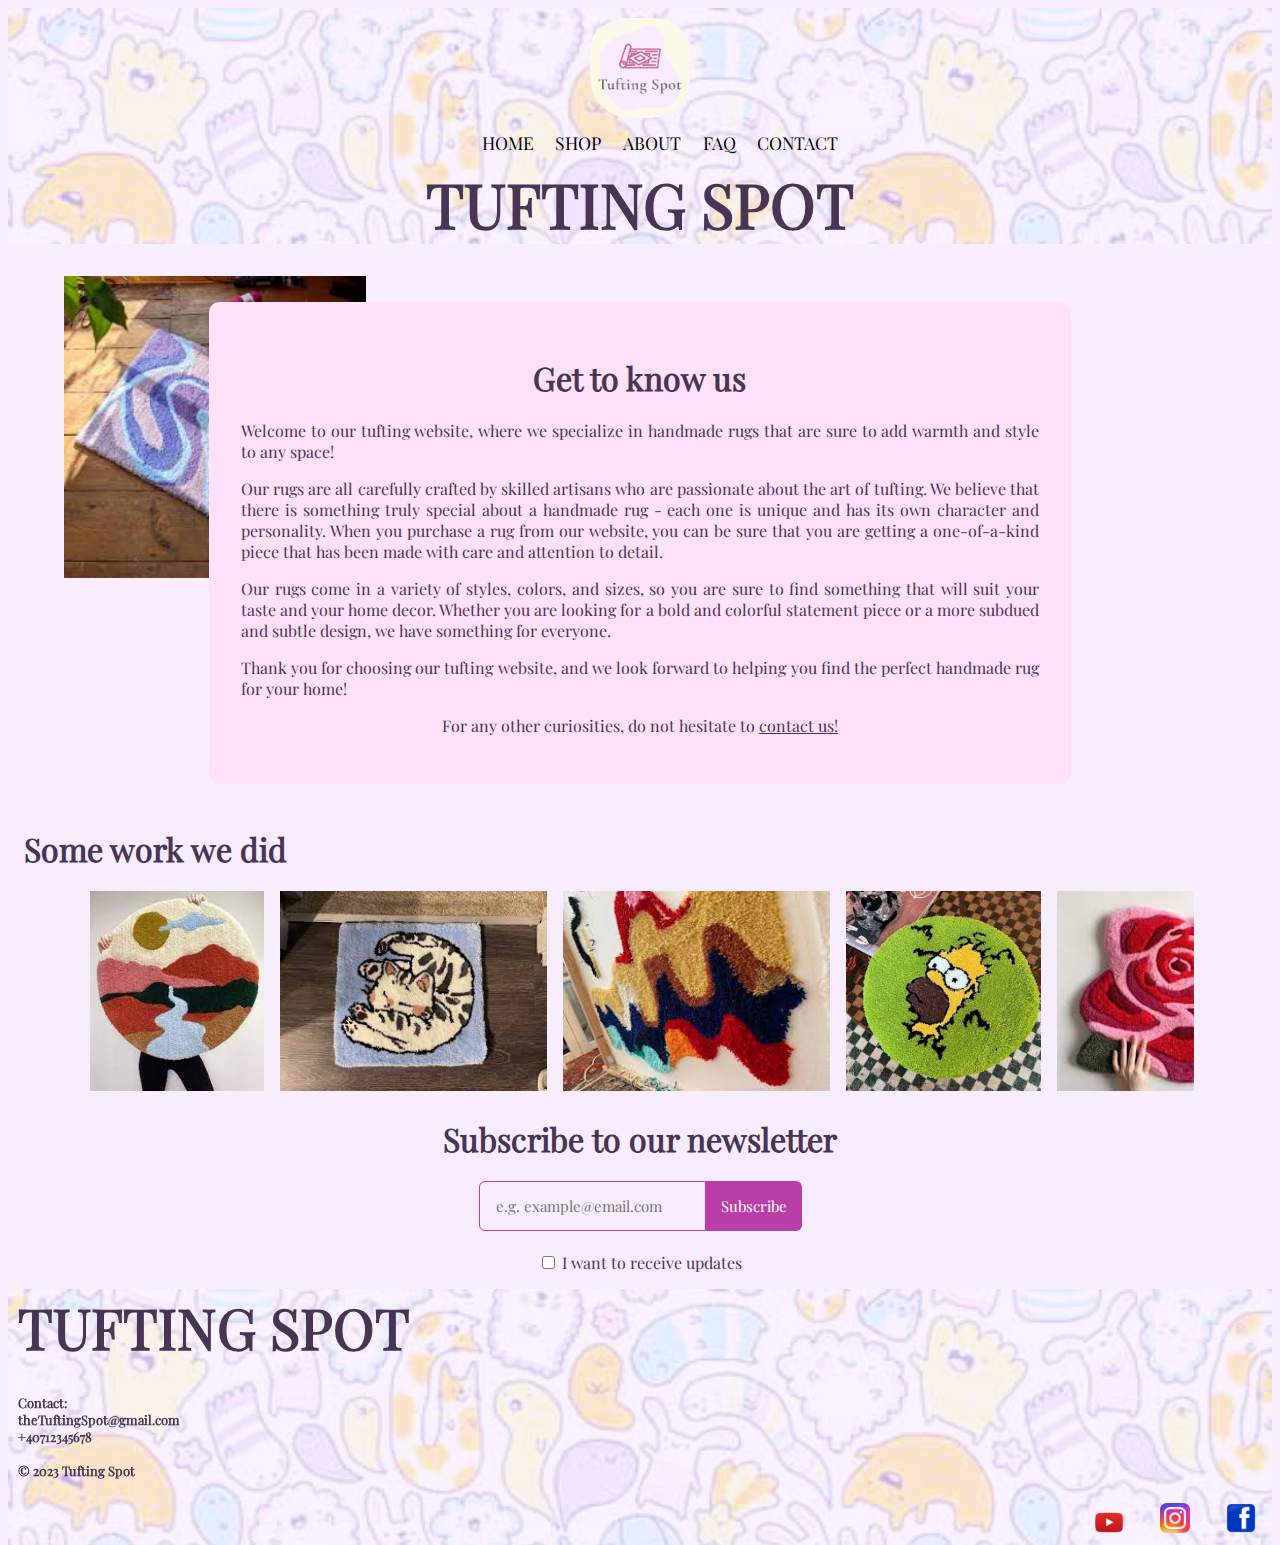
<file: index.html>
<!DOCTYPE html>
<html>

<head>
    <link rel="stylesheet" href="style.css" />
    <title>Tufting Spot - Home</title>
</head>

<body>
    <header>
        <nav class="nav main-nav">

            <img src="Images/LOGO.png" class="header-img">
            <ul>
                <li><a href="index.html">HOME</a></li>
                <li><a href="shop.html">SHOP</a></li>
                <li><a href="about.html">ABOUT</a></li>
                <li><a href="FAQ.html">FAQ</a></li>
                <li><a href="contact.html">CONTACT</a></li>
            </ul>
            <h1 class="main-name">TUFTING SPOT</h1>
        </nav>

    </header>
    <!--
        <section class="S1-home">
            <P> Welcome to our tufting website, where we specialize in handmade 
                rugs that are sure to add warmth and style to any space!</P>
            <img src="Images/home.jpg">
        </section>
        -->


    <section class="S3-home">
        <img src="Images/home.jpg" class="ImS3">
        <br><br>
        <div class="S3">
            <h1 class="S3-center">Get to know us </h1>
            <p>Welcome to our tufting website, where we specialize in handmade rugs that are sure
                to add warmth and style to any space!
            </p>
            <p>
                Our rugs are all carefully crafted by skilled artisans who are passionate
                about the art of tufting. We believe that there is something truly special
                about a handmade rug - each one is unique and has its own character and personality.
                When you purchase a rug from our website, you can be sure that you are getting a
                one-of-a-kind piece that has been made with care and attention to detail.
            </p>
            <p>
                Our rugs come in a variety of styles, colors, and sizes, so you are sure to
                find something that will suit your taste and your home decor. Whether you are
                looking for a bold and colorful statement piece or a more subdued and subtle
                design, we have something for everyone.
            </p>
            <p>
                Thank you for choosing our tufting website, and we look forward to helping you find
                the perfect handmade rug for your home!
            </p>

            </p>
            <p class="S3-center"> For any other curiosities, do not hesitate to <a href="contact.html">contact us!</a>
            </p>
        </div>
        <br>
    </section>

    <section class="S2-home">
        <h1>Some work we did</h1>
        <div class="gallery-container">
            <div class="thumbnails"></div>
            <div class="slides">
                <!-- TODO: insert photos, una dupa alta-->
                <div><img src="Images/gallery1.jpg"></div>
                <div><img src="Images/gallery2.jpg"></div>
                <div><img src="Images/gallery3.jpg"></div>
                <div><img src="Images/gallery4.jpg"></div>
                <div><img src="Images/gallery5.jpg"></div>
                <div><img src="Images/gallery6.jpg"></div>
            </div>
        </div>
    </section>

    <section class="S4-home">
        <h1>Subscribe to our newsletter </h1>
        <div class="form-home">
            <form>
                <div class="input-group">

                    <input type="email" class="input" id="Email" name="Email" placeholder="e.g. example@email.com">
                    <input class="button--submit" value="Subscribe" type="submit">
                </div>
            </form>
        </div>
        <br>
        <input type="checkbox" name="promo"> I want to receive updates
        <br>
    </section>

    <footer>
        <h3 class="main-name">TUFTING SPOT
            <br>
            <p class="copyright">
                <br> Contact:
                <br> theTuftingSpot@gmail.com
                <br> +40712345678
                <br>
                <br> &copy; 2023 Tufting Spot

            </p>
        </h3>
        <ul class="nav foot-nav">
            <li>
                <a href="https://www.youtube.com" target="_blank">
                    <img src="Images/YouTube Logo.png" width="50">
                </a>
            </li>
            <li>
                <a href="https://www.instagram.com" target="_blank">
                    <img src="Images/insta Logo.png" width="50">
                </a>
            </li>
            <li>
                <a href="https://www.facebook.com" target="_blank">
                    <img src="Images/Facebook Logo.png" width="50">
                </a>
            </li>
        </ul>

    </footer>
</body>

</html>
</file>
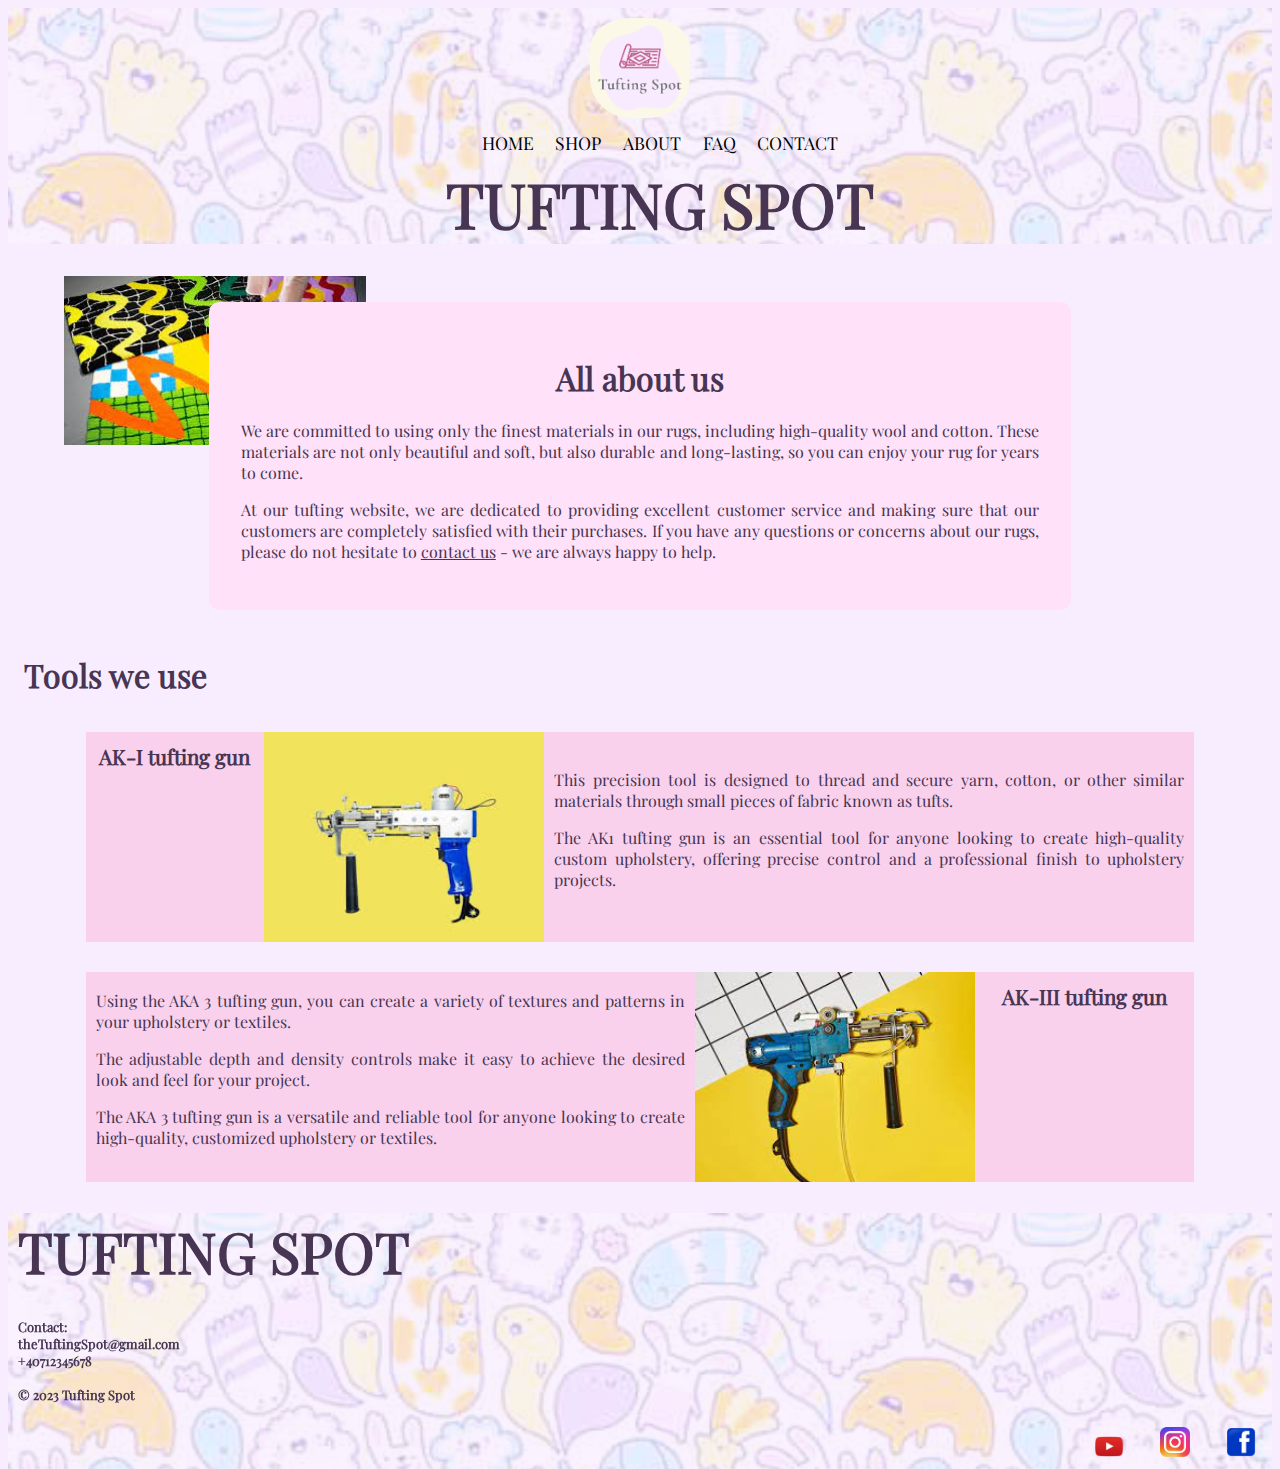
<file: about.html>
<!DOCTYPE html>
<html>
    <head>
        <link rel="stylesheet" href="style.css" />
        <title>Tufting Spot - About</title>
    </head>
    <body>
        <header>
            <nav class="nav main-nav">
                
                <img src="Images/LOGO.png" class="header-img" >
                <ul>
                <li><a href="index.html">HOME</a></li>
                    <li><a href="shop.html">SHOP</a></li>
                    <li><a href="about.html">ABOUT</a></li>
                    <li><a href="FAQ.html">FAQ</a></li>
                    <li><a href="contact.html">CONTACT</a></li>
            <h1 class="main-name">TUFTING SPOT</h1>
            </nav>
        </header>
        
        
        <section class="S3-home ">
            <img src="Images/Home-sec1.jfif"  class="ImS3">
            <br><br>
            <div class="S3">
                <h1 class="S3-center">All about us </h1>
                <p>We are committed to using only the finest materials in our rugs, 
                    including high-quality wool and cotton. These materials are not 
                    only beautiful and soft, but also durable and long-lasting, so you
                    can enjoy your rug for years to come.
                </p><p>
                    At our tufting website, we are dedicated to providing excellent customer service and 
                    making sure that our customers are completely satisfied with their purchases. If you 
                    have any questions or concerns 
                    about our rugs, please do not hesitate to <a href="contact.html">contact us</a> - we are always happy to help.
                </p>
                </div>
            <br>
        </section>


        <section class="S2-about">
            <h1>Tools we use</h1>

            <div class="about-items">
                <div class="about-item">
                    <span class="about-item-title"> AK-I tufting gun </span>
                    <img class= "about-img" src="Images/AK1.jfif">
                    
                    <div class="about-item-details">
                        <span class="about-item-descr">This precision tool is designed to thread and secure yarn,
                        cotton, or other similar materials through small pieces of fabric known as tufts. 
                        
                        <p>The AK1 tufting gun is an essential tool for anyone looking to create high-quality 
                        custom upholstery, offering precise control and a professional finish to upholstery projects.</p></span>
                    </div>
                </div>    
                <div class="about-item">
                    <div class="about-item-details">
                        <span class="about-item-descr">Using the AKA 3 tufting gun, you can create a variety 
                            of textures and patterns in your upholstery or textiles.
                            <p>The adjustable depth and density controls make it easy to achieve the desired 
                            look and feel for your project.</p>  
                            <p> The AKA 3 tufting gun is a versatile and reliable tool for anyone looking to 
                            create high-quality, customized upholstery or textiles.</p></span>
                    </div>
                    <img class= "about-img" src="Images/AK3.jfif">
                    <span class="about-item-title"> AK-III tufting gun </span>
                    
                </div> 
                 
                
               
            </div>
            
        </section>

        <footer>
            <h3 class="main-name">TUFTING SPOT
                <br><p class="copyright">
                    <br> Contact:
                    <br> theTuftingSpot@gmail.com
                    <br> +40712345678
                    <br>
                    <br> &copy; 2023 Tufting Spot 
                    
                </p></h3>
            <ul class="nav foot-nav">
                <li>
                    <a href="https://www.youtube.com" target="_blank">
                        <img src="Images/YouTube Logo.png" width="50">
                    </a>
                </li>
                <li>
                    <a href="https://www.instagram.com" target="_blank" >
                        <img src="Images/insta Logo.png" width="50">
                    </a>
                </li>
                <li>
                    <a href="https://www.facebook.com" target="_blank">
                        <img src="Images/Facebook Logo.png" width="50">
                    </a>
                </li>
            </ul>
            
        </footer>
    </body>
</html>
</file>
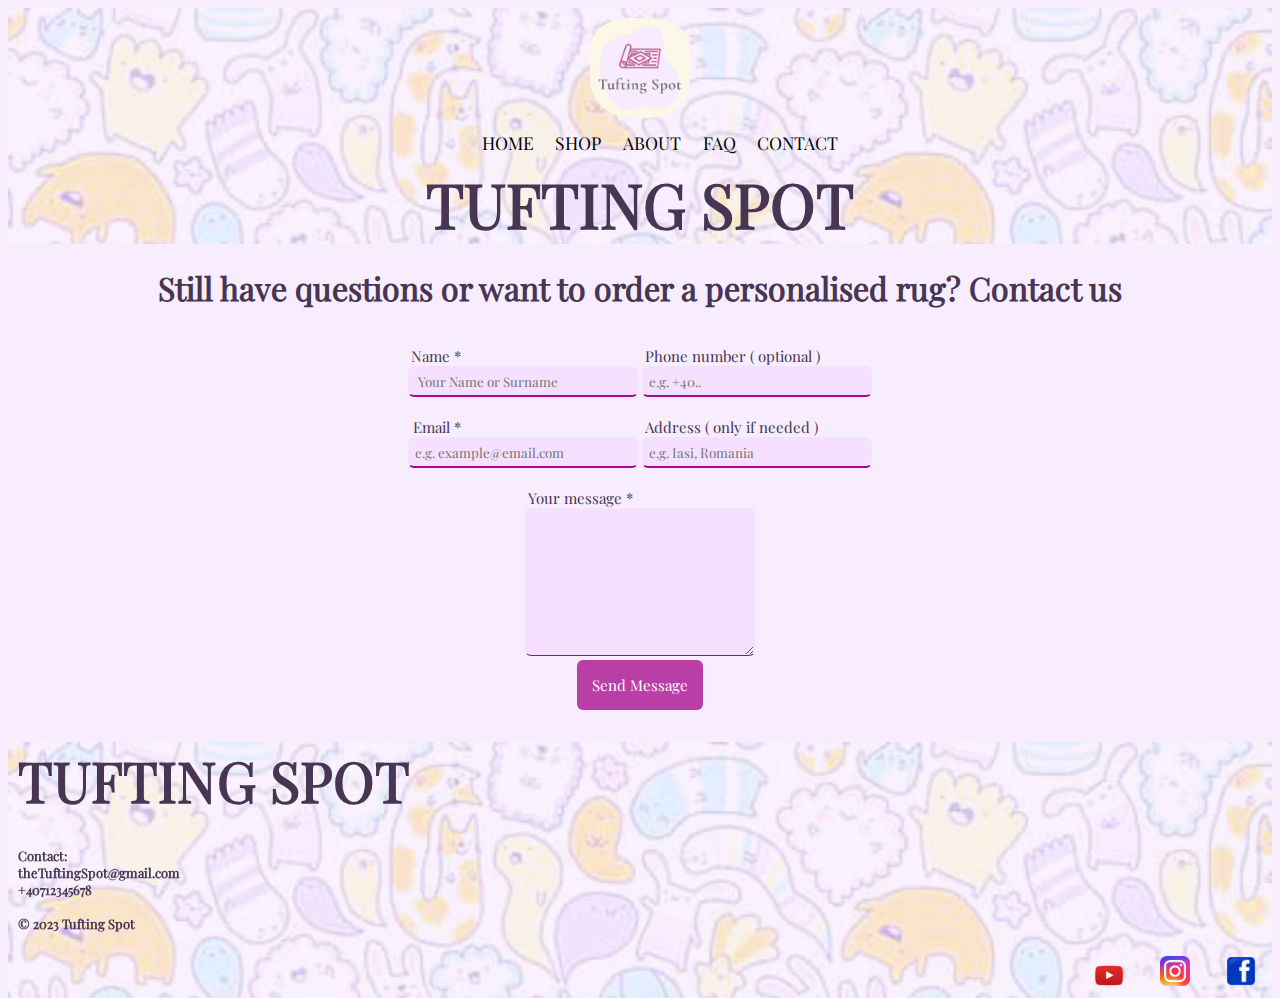
<file: contact.html>
<!DOCTYPE html>
<html>
    <head>
        <link rel="stylesheet" href="style.css" />
        <title>Tufting Spot - Contact</title>
    </head>
    <body>
        <header>
            <nav class="nav main-nav">
                
                <img src="Images/LOGO.png" class="header-img" >
                <ul>
                <li><a href="index.html">HOME</a></li>
                    <li><a href="shop.html">SHOP</a></li>
                    <li><a href="about.html">ABOUT</a></li>
                    <li><a href="FAQ.html">FAQ</a></li>
                    <li><a href="contact.html">CONTACT</a></li>
                </ul>
            <h1 class="main-name">TUFTING SPOT</h1>
            </nav>
        
        </header>
        
        
        <section class="S1-contact">
            <h1 class="h-contact"> Still have questions or want to order a personalised rug? Contact us  </h1>
            

            <form>
                <div class="form-contact">
                <div>
                    <label for="Name" class="form-left" > Name  *</label> <label class="form-right" for="Name" > Phone number ( optional )</label>
                    <div>
                        <input type="text" name="Name" class="fcf-form-control"  placeholder=" Your Name or Surname" required>
                        <input type="text" name="Name" class="fcf-form-control" placeholder="e.g. +40.. ">
                    </div>
                </div>
                <br>
                <div>
                     <label for="number" class="form-left">Email * </label>  <label class="form-right" for="number" > Address ( only if needed ) </label>
                    <div> 
                        <input type="email"  name="Email" class="fcf-form-control" placeholder="e.g. example@email.com" required >
                        <input type="text" name="Name" class="fcf-form-control" placeholder="e.g. Iasi, Romania ">
                    </div>
                </div>
                
                <br>
                <div >
                    <label for="Message" class="form-mess">Your message *</label>
                    <div >
                        <textarea name="Message" class="fcf-form-control" rows="8" maxlength="3000" required></textarea>
                    </div>
                </div>

                <div>
                    <input class="button--submit2" value="Send Message" type="submit">
                </div>
                </div>
            </form>

        </section>

        <footer>
            <h3 class="main-name">TUFTING SPOT
                <br><p class="copyright">
                    <br> Contact:
                    <br> theTuftingSpot@gmail.com
                    <br> +40712345678
                    <br>
                    <br> &copy; 2023 Tufting Spot 
                    
                </p></h3>
            
            <ul class="nav foot-nav">
                <li>
                    <a href="https://www.youtube.com" target="_blank">
                        <img src="Images/YouTube Logo.png" width="50">
                    </a>
                </li>
                <li>
                    <a href="https://www.instagram.com" target="_blank" >
                        <img src="Images/insta Logo.png" width="50">
                    </a>
                </li>
                <li>
                    <a href="https://www.facebook.com" target="_blank">
                        <img src="Images/Facebook Logo.png" width="50">
                    </a>
                </li>
            </ul>
            
        </footer>
    </body>
</html>
</file>
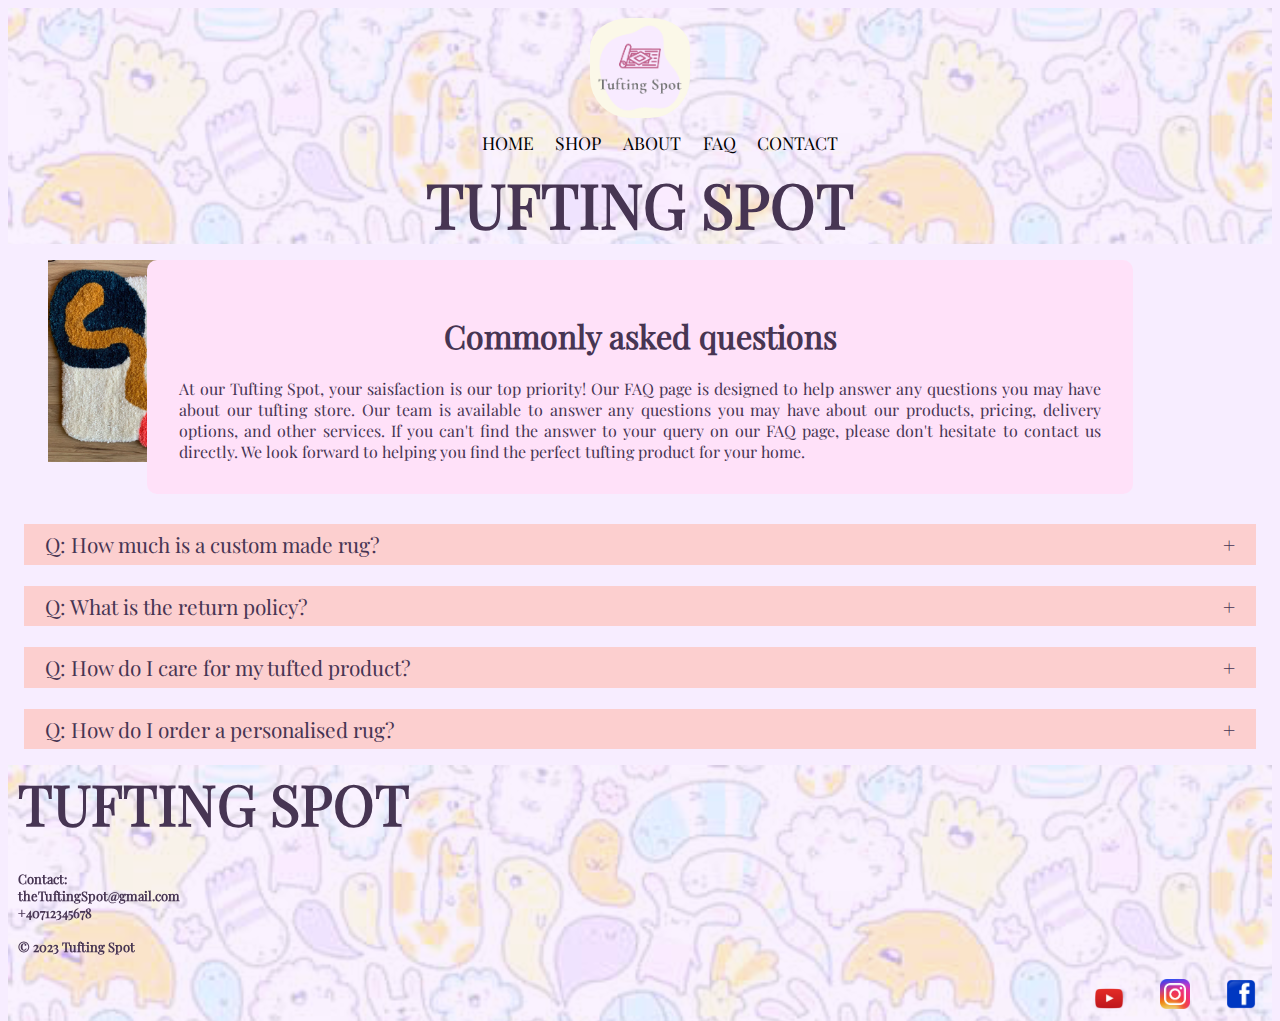
<file: FAQ.html>
<!DOCTYPE html>
<html>

<head>
    <link rel="stylesheet" href="style.css" />
    <title>Tufting Spot - FAQ</title>
</head>

<body>
    <header>
        <nav class="nav main-nav">

            <img src="Images/LOGO.png" class="header-img">
            <ul>
                <li><a href="index.html">HOME</a></li>
                <li><a href="shop.html">SHOP</a></li>
                <li><a href="about.html">ABOUT</a></li>
                <li><a href="FAQ.html">FAQ</a></li>
                <li><a href="contact.html">CONTACT</a></li>
            </ul>
            <h1 class="main-name">TUFTING SPOT</h1>
        </nav>

    </header>


    <section class="S3-faq">

        <img class="im-faq" src="Images/home2.jpg">
        <div class="S3-text-faq">
            <h1 class="S3-center">Commonly asked questions</h1>
            At our Tufting Spot, your saisfaction is our top priority!
            Our FAQ page is designed to help answer any questions you may
            have about our tufting store.
            Our team is available to answer any questions you may have about
            our products, pricing, delivery options, and other services.
            If you can't find the answer to your query on our FAQ page,
            please don't hesitate to contact us directly.
            We look forward to helping you find the perfect tufting product
            for your home.
        </div>
        <details>
            <summary>
                Q: How much is a custom made rug?
            </summary><!--
                <span>
                <script src="https://cdn.lordicon.com/ritcuqlt.js"></script>
                <lord-icon
                    src="https://cdn.lordicon.com/zpxybbhl.json"
                    trigger="hover"
                    
                    colors="primary:#911051,secondary:#d1faf0"
                    stroke="70"
                    style="height:50px;width:50px">
                </lord-icon>
                </span>-->
            </summary>
            <div>
                A: For a custom made rug, you would have to first contact us
                about the design and dimensions for us to give an approximate price.
                After that, a first payment is required for us to start the production.
                When the rug is finised, the full payment is required for us to deliver it.
            </div>
        </details>
        <br>
        <details>
            <summary>
                Q: What is the return policy?
                <!--<span>
                    
                <script src="https://cdn.lordicon.com/ritcuqlt.js"></script>
                <lord-icon
                    src="https://cdn.lordicon.com/zpxybbhl.json"
                    trigger="hover"
                    
                    colors="primary:#911051,secondary:#d1faf0"
                    stroke="70"
                    style="height:50px;width:50px">
                </lord-icon>
                </span>-->
            </summary>
            <div>
                A: For a custom made rug, as the rug is made specificly for you,
                you cannot return it. If its our own design then you ship it back to us, and
                we will send you back your money, after we deduct the shipping.
            </div>
        </details>
        <br>
        <details>
            <summary>
                Q: How do I care for my tufted product?
                <!--<span>
                    
                <script src="https://cdn.lordicon.com/ritcuqlt.js"></script>
                <lord-icon
                    src="https://cdn.lordicon.com/zpxybbhl.json"
                    trigger="hover"
                    
                    colors="primary:#911051,secondary:#d1faf0"
                    stroke="70"
                    style="height:50px;width:50px">
                </lord-icon>
                </span>-->
            </summary>
            <div>
                In general, it's best to avoid using harsh chemicals or abrasive cleaners on your
                tufted product, as this can damage the fibers and affect the texture and appearance of the surface.
                <p>For routine cleaning, vacuuming with a soft brush attachment is usually sufficient to remove dirt and
                    dust. If your tufted product has any stains or spills, it's important to address them promptly to
                    prevent
                    them from setting in.</p>
            </div>
        </details>
        <br>
        <details>
            <summary>
                Q: How do I order a personalised rug?
                <!--<span>
                    
                <script src="https://cdn.lordicon.com/ritcuqlt.js"></script>
                <lord-icon
                    src="https://cdn.lordicon.com/zpxybbhl.json"
                    trigger="hover"
                    
                    colors="primary:#911051,secondary:#d1faf0"
                    stroke="70"
                    style="height:50px;width:50px">
                </lord-icon>
                </span>-->
            </summary>
            <div>
                A: For a custom made rug, you have to contact us through our
                <a href="contact.html">contact</a> page. Give a detailed description of the rug and measures you
                want, and we will contact you back as soon as possible.
            </div>
        </details>
    </section>

    <footer>
        <h3 class="main-name">TUFTING SPOT
            <br>
            <p class="copyright">
                <br> Contact:
                <br> theTuftingSpot@gmail.com
                <br> +40712345678
                <br>
                <br> &copy; 2023 Tufting Spot

            </p>
        </h3>
        <ul class="nav foot-nav">
            <li>
                <a href="https://www.youtube.com" target="_blank">
                    <img src="Images/YouTube Logo.png" width="50">
                </a>
            </li>
            <li>
                <a href="https://www.instagram.com" target="_blank">
                    <img src="Images/insta Logo.png" width="50">
                </a>
            </li>
            <li>
                <a href="https://www.facebook.com" target="_blank">
                    <img src="Images/Facebook Logo.png" width="50">
                </a>
            </li>
        </ul>

    </footer>
</body>

</html>
</file>
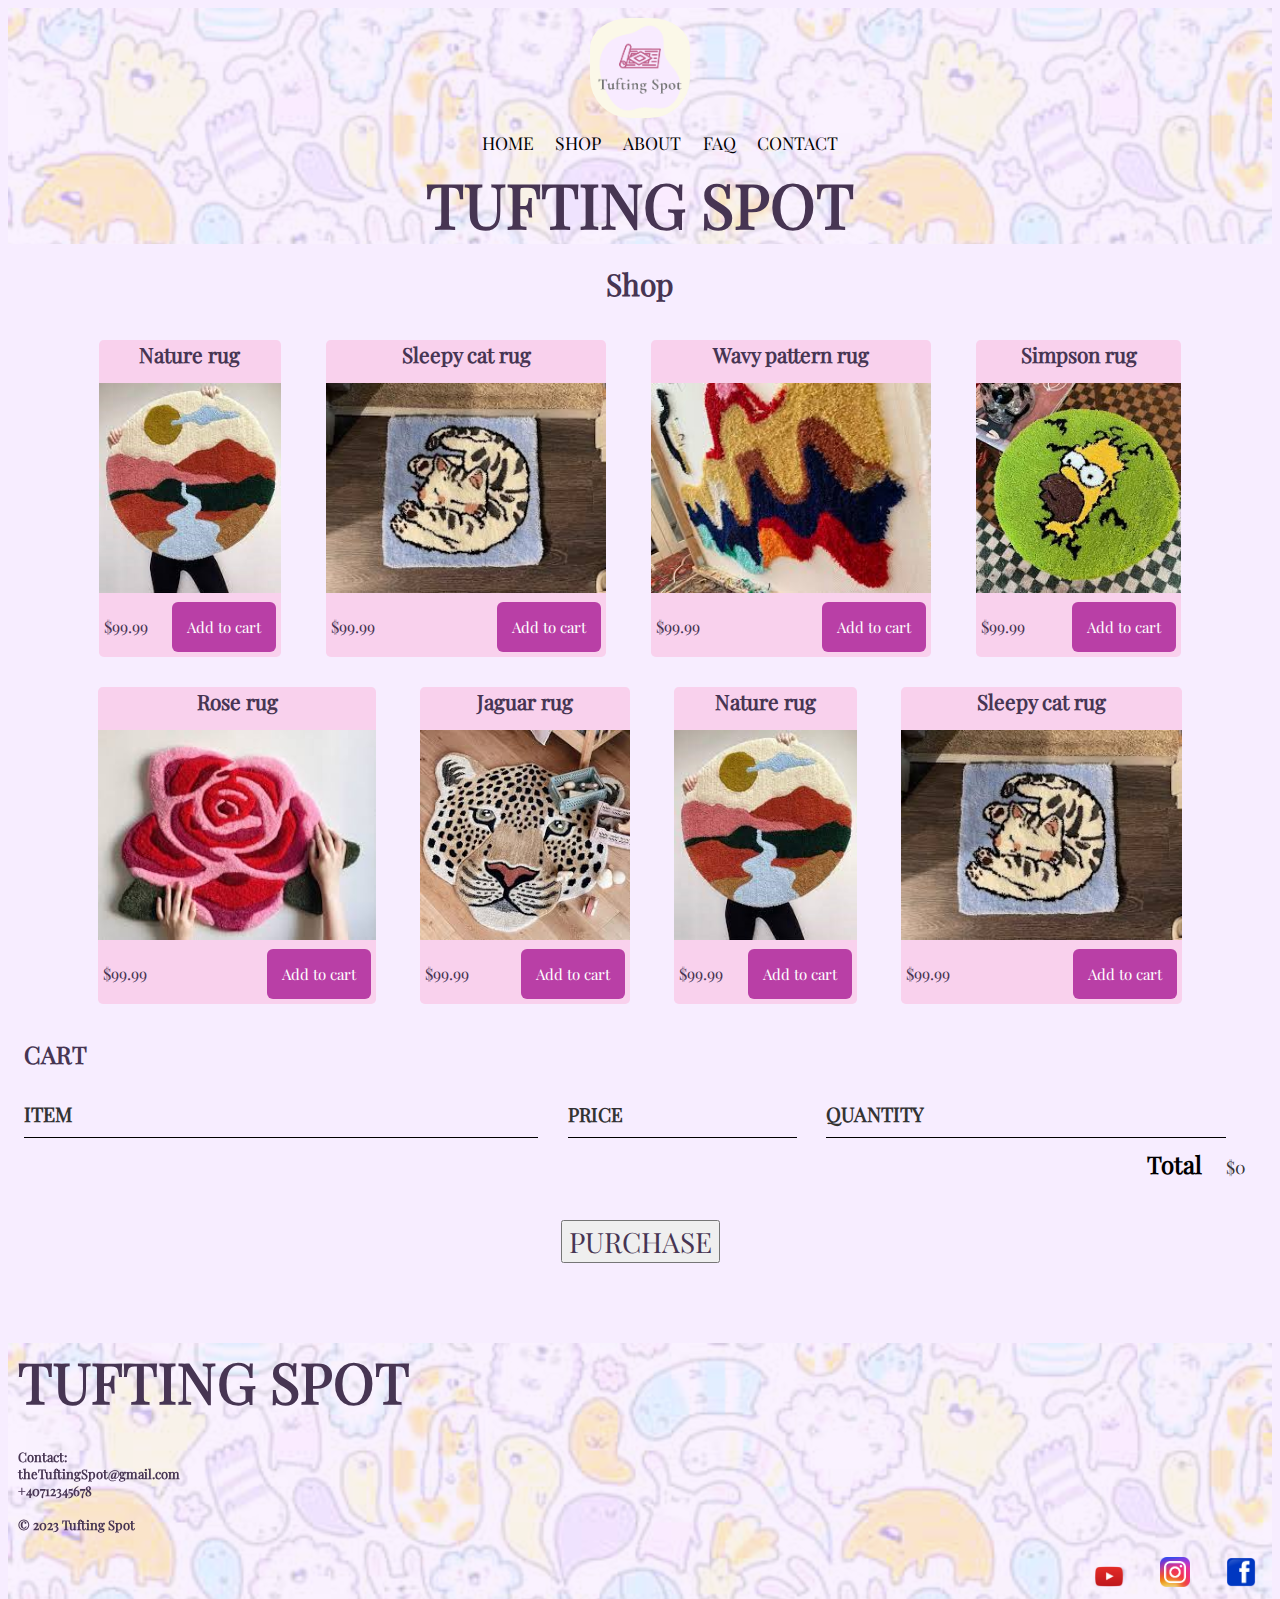
<file: shop.html>
<!DOCTYPE html>
<html>
    <head>
        <link rel="stylesheet" href="style.css" />
        <title>Tufting Spot - Shop</title>
        <script type="text/javascript" src="script.js" async> </script>
    </head>
    <body>
        <header>
            <nav class="nav main-nav">
                <img src="Images/LOGO.png" class="header-img" >
                
                <ul>
                    <li><a href="index.html">HOME</a></li>
                    <li><a href="shop.html">SHOP</a></li>
                    <li><a href="about.html">ABOUT</a></li>
                    <li><a href="FAQ.html">FAQ</a></li>
                    <li><a href="contact.html">CONTACT</a></li>
                </ul>
            <h1 class="main-name">TUFTING SPOT</h1>
            </nav>
        </header>

        
        <section class="shop ">
            <h1 class="shop-title">Shop</h1>
            <div class="shop-items">
                <div class="shop-item">
                    <span class="shop-item-title"> Nature rug </span>
                    <img class= "shop-img" src="Images/gallery1.jpg">
                    <div class="shop-item-details">
                        <span class="shop-item-price"> $99.99</span>
                        <button type="button" class=" button--submit2 shop-item-button" >Add to cart</button>
                    </div>
                </div>    
                <div class="shop-item">
                    <span class="shop-item-title"> Sleepy cat rug </span>
                    <img class= "shop-img" src="Images/gallery2.jpg">
                    <div class="shop-item-details">
                        <span class="shop-item-price"> $99.99</span>
                        <button class="button--submit2 shop-item-button" type="button">Add to cart</button>
                    </div>
                </div>  
                <div class="shop-item">
                    <span class="shop-item-title"> Wavy pattern rug </span>
                    <img class= "shop-img" src="Images/gallery3.jpg">
                    <div class="shop-item-details">
                        <span class="shop-item-price"> $99.99</span>
                        <button class="button--submit2 shop-item-button" type="button">Add to cart</button>
                    </div>
                </div>  
                <div class="shop-item">
                    <span class="shop-item-title"> Simpson rug </span>
                    <img class= "shop-img" src="Images/gallery4.jpg">
                    <div class="shop-item-details">
                        <span class="shop-item-price"> $99.99</span>
                        <button class="button--submit2 shop-item-button" type="button">Add to cart</button>
                    </div>
                </div> 
                <div class="shop-item">
                    <span class="shop-item-title"> Rose rug </span>
                    <img class= "shop-img" src="Images/gallery5.jpg">
                    <div class="shop-item-details">
                        <span class="shop-item-price"> $99.99</span>
                        <button class="button--submit2 shop-item-button" type="button">Add to cart</button>
                    </div>
                </div> 
                <div class="shop-item">
                    <span class="shop-item-title"> Jaguar rug </span>
                    <img class= "shop-img" src="Images/gallery6.jpg">
                    <div class="shop-item-details">
                        <span class="shop-item-price"> $99.99</span>
                        <button class="button--submit2 shop-item-button" type="button">Add to cart</button>
                    </div>
                </div> 
                <div class="shop-item">
                    <span class="shop-item-title"> Nature rug </span>
                    <img class= "shop-img" src="Images/gallery1.jpg">
                    <div class="shop-item-details">
                        <span class="shop-item-price"> $99.99</span>
                        <button class="button--submit2 shop-item-button" type="button">Add to cart</button>
                    </div>
                </div> 
                <div class="shop-item">
                    <span class="shop-item-title"> Sleepy cat rug  </span>
                    <img class= "shop-img" src="Images/gallery2.jpg">
                    <div class="shop-item-details">
                        <span class="shop-item-price"> $99.99</span>
                        <button class="button--submit2 shop-item-button" type="button">Add to cart</button>
                    </div>
                </div> 
            </div>
        </section>

        
        <section class="container content-section">
            <h2 class="section-header">CART</h2>
            <div class="cart-row">
                <span class="cart-item cart-header cart-column">ITEM</span>
                <span class="cart-price cart-header cart-column">PRICE</span>
                <span class="cart-quantity cart-header cart-column">QUANTITY</span>
            </div>
            <div class="cart-items">
            </div>
            <div class="cart-total">
                <strong class="cart-total-title">Total</strong>
                <span class="cart-total-price">$0</span>
            </div>
            <button class="btn btn-primary btn-purchase" type="button">PURCHASE</button>
        </section>
        <footer>
            <h3 class="main-name">TUFTING SPOT
                <br><p class="copyright">
                    <br> Contact:
                    <br> theTuftingSpot@gmail.com
                    <br> +40712345678
                    <br>
                    <br> &copy; 2023 Tufting Spot 
                    
                </p></h3>
            <ul class="nav foot-nav">
                <li>
                    <a href="https://www.youtube.com" target="_blank">
                        <img src="Images/YouTube Logo.png" width="50">
                    </a>
                </li>
                <li>
                    <a href="https://www.instagram.com" target="_blank" >
                        <img src="Images/insta Logo.png" width="50">
                    </a>
                </li>
                <li>
                    <a href="https://www.facebook.com" target="_blank">
                        <img src="Images/Facebook Logo.png" width="50">
                    </a>
                </li>
            </ul>
            
        </footer>
    </body>
</html>
</file>
<file: style.css>
@font-face {
    font-family: "font1";
    src: url(fonts/PlayfairDisplay-VariableFont_wght.ttf);
    font-weight: normal;
    font-style: normal;
}

html {
    height: 100%;
}

* {
    box-sizing: border-box;
    font-family: "font1";
    color: rgb(71, 53, 83);
}

body {
    min-height: 100vh;
    position: relative;
    text-align: justify;
    background-color: rgba(228, 196, 255, 0.301);
}

header,
footer {
    background-color: rgba(248, 236, 255, 0.7);
    background-image: url("Images/background.jpg");
    background-blend-mode: multiply;
    background-size: cover;
}

footer {
    padding-left: 10px;
    position: sticky;
    top: 100%;
}

.foot-nav img {
    width: 30px;
}

footer ul {
    flex-grow: 1;
    text-align: end;
}

.foot-nav li {
    padding: 0 .5em;
}


.header-img {
    width: 100px;
    border-radius: 40px;
}

section {
    margin: 1em;
}

.copyright {
    font-size: small;
}

header ul {
    margin: 0;
}

nav img {
    padding-top: 10px;
}

.nav li {
    display: inline;
}

.nav a {
    display: inline-block;
    padding: .5em;
    color: black;
    text-decoration: none;
}

.nav a:hover {
    background-color: rgba(182, 92, 255, 0.6);
}

.main-nav {
    text-align: center;
    font-size: 1.1em;
}

.main-name {
    margin: 0;
    font-size: 3.5em;
    font-family: "font1";
}

/* 
    INDEX.html
*/


.S3 {
    background-color: #ffe1f9;
    max-width: 70%;
    margin: 0 auto;
    padding: 2em;
    text-align: justify;
    border-radius: 10px;
}

.S3-center {
    text-align: center;
}

.ImS3 {
    position: absolute;
    margin: 1em;
    padding: 0 1.5em;
    z-index: -1;
    width: 350px;
}

.gallery-container {
    position: relative;
    display: flex;
    justify-content: center;
}


.slides {
    margin: 0 16px;
    display: grid;
    grid-auto-flow: column;
    align-items: center;
    gap: 1rem;
    width: 90%;
    padding: 0 0.25rem;
    overflow-y: auto;
    scrollbar-width: none;
}

.slides img {
    width: auto;
    height: 200px;
}

.slides::-webkit-scrollbar {
    display: none;
}


.input-group {
    display: inline-flex;
    position: relative;
    align-self: center;
}

.input {

    min-height: 50px;
    max-width: 500px;
    padding: 0 1rem;
    color: #493a3a;
    font-size: 15px;
    border: 1px solid #b93fa6;
    border-radius: 6px 0 0 6px;
    background-color: transparent;
}

.button--submit {
    min-height: 50px;
    padding: .5em 1em;
    border: none;
    border-radius: 0 6px 6px 0;
    background-color: #b93fa6;
    color: #fff;
    font-size: 15px;
    cursor: pointer;
    transition: background-color .3s ease-in-out;
}

.button--submit:hover {
    background-color: rgb(134, 5, 170);
}

.input:focus,
.input:focus-visible {
    border-color: rgb(134, 5, 170);
    outline: none;
}

.S4-home {
    text-align: center;
}

.form-home {
    display: block;
    width: 100%;
    align-self: center;
    text-align: center;
}

/* 
    FAQ.html
*/

details {
    background-color: #fccfcf;
    font-size: 1.3rem;
}

summary {
    padding: .3em 1.3rem;
    list-style: none;
    display: flex;
    justify-content: space-between;
    cursor: pointer;
}


details[open] summary {
    border-bottom: 1px solid #d0a5a5;
    margin-bottom: .5em;
}

details[open] div {
    padding: .5em 1em;
}

summary:after {
    content: "\002B";
}

details[open] summary:after {
    content: "\00D7";
}

.S3-text-faq {
    background-color: #ffe1f9;
    max-width: 80%;
    margin: 0 auto;
    margin-bottom: 30px;
    padding: 2em;
    text-align: justify;
    border-radius: 10px;
}

.im-faq {
    position: absolute;

    padding: 0 1.5em;
    z-index: -1;
    width: 250px;
    border-radius: 10px;
}

/*
    CONTACT.html
*/
.S1-contact {
    text-align: center;

}

.form-mess {
    margin-right: 120px;
}

.form-left {
    margin-right: 180px;
}

.form-right {
    margin-right: 50px;

}

.form-contact {
    padding: 1rem;
    color: #493a3a;
    font-size: 15px;
    background-color: transparent;
}

.fcf-form-control {
    padding: 5px;
    min-width: 230px;
    border-radius: 6px;
    background-color: transparent;
    background-color: #d900ff0c;
    border-color: transparent;
    border-bottom-color: rgb(170, 5, 156);
}

.fcf-form-control:focus,
.fcf-form-control:focus-visible {

    background-color: #d900ff28;
    border-bottom-color: rgb(134, 5, 170);
    outline: none;
}

.button--submit2 {
    min-height: 50px;
    padding: .5em 1em;
    border: none;
    border-radius: 6px;
    background-color: #b93fa6;
    color: #fff;
    font-size: 15px;
    cursor: pointer;
    transition: background-color .3s ease-in-out;
}

.button--submit2:hover {
    background-color: rgb(134, 5, 170);
}


/*
        SHOP.html
  */
.shop-title {
    text-align: center;
    font-size: 30px;
}

.shop {
    margin: 0 auto;
    max-width: 93%;
    padding: 0 1.5em;
}

.shop-item {
    margin: 15px;
    border-radius: 0.3rem;
    background-color: #ff8bc149;
}

.shop-item-title {
    display: block;
    width: 100%;
    text-align: center;
    font-weight: bold;
    font-size: 1.3em;
    margin-bottom: 15px;
}

.shop-img {
    height: 210px;
    align-content: center;

}

.shop-item-details {
    display: flex;
    align-items: center;
    padding: 5px;
}

.shop-item-price {
    flex-grow: 1;
}

.shop-items {
    display: flex;
    flex-wrap: wrap;
    justify-content: space-around;
}


.cart-header {
    font-weight: bold;
    font-size: 1.25em;
    color: #333;
}

.cart-column {
    display: flex;
    align-items: center;
    border-bottom: 1px solid black;
    margin-right: 1.5em;
    padding-bottom: 10px;
    margin-top: 10px;
}

.cart-row {
    display: flex;
}

.cart-item {
    width: 45%;
}

.cart-price {
    width: 20%;
    font-size: 1.2em;
    color: #333;
}

.cart-quantity {
    width: 35%;
}

.cart-item-title {
    color: #333;
    margin-left: .5em;
    font-size: 1.2em;
}

.cart-item-image {
    width: 75px;
    height: auto;
    border-radius: 10px;
}

.btn-danger {
    color: white;
    background-color: #EB5757;
    border: none;
    border-radius: .3em;
    font-weight: bold;
}

.btn-danger:hover {
    background-color: #CC4C4C;
}

.cart-quantity-input {
    height: 34px;
    width: 50px;
    border-radius: 5px;
    border: 1px solid #56CCF2;
    background-color: #eee;
    color: #333;
    padding: 0;
    text-align: center;
    font-size: 1.2em;
    margin-right: 25px;
}

.cart-row:last-child {
    border-bottom: 1px solid black;
}

.cart-row:last-child .cart-column {
    border: none;
}

.cart-total {
    text-align: end;
    margin-top: 10px;
    margin-right: 10px;
}

.cart-total-title {
    font-weight: bold;
    font-size: 1.5em;
    color: black;
    margin-right: 20px;
}

.cart-total-price {
    color: #333;
    font-size: 1.1em;
}

.btn-purchase {
    display: block;
    margin: 40px auto 80px auto;
    font-size: 1.75em;
}



/*
    ABOUT.html
*/


.about-item {
    display: flex;
    margin: 15px;
    width: 90%;
    background-color: #ff8bc149;
}

.about-item-title {
    display: block;
    width: 30%;
    text-align: center;
    font-weight: bold;
    font-size: 1.3em;
    margin-bottom: 10px;
    padding: 10px;
}

.about-img {
    height: 210px;
    align-content: center;

}

.about-item-details {
    display: flex;
    align-items: center;
    padding: 10px;
}


.about-items {
    display: flex;
    flex-wrap: wrap;
    justify-content: space-around;
}
</file>
